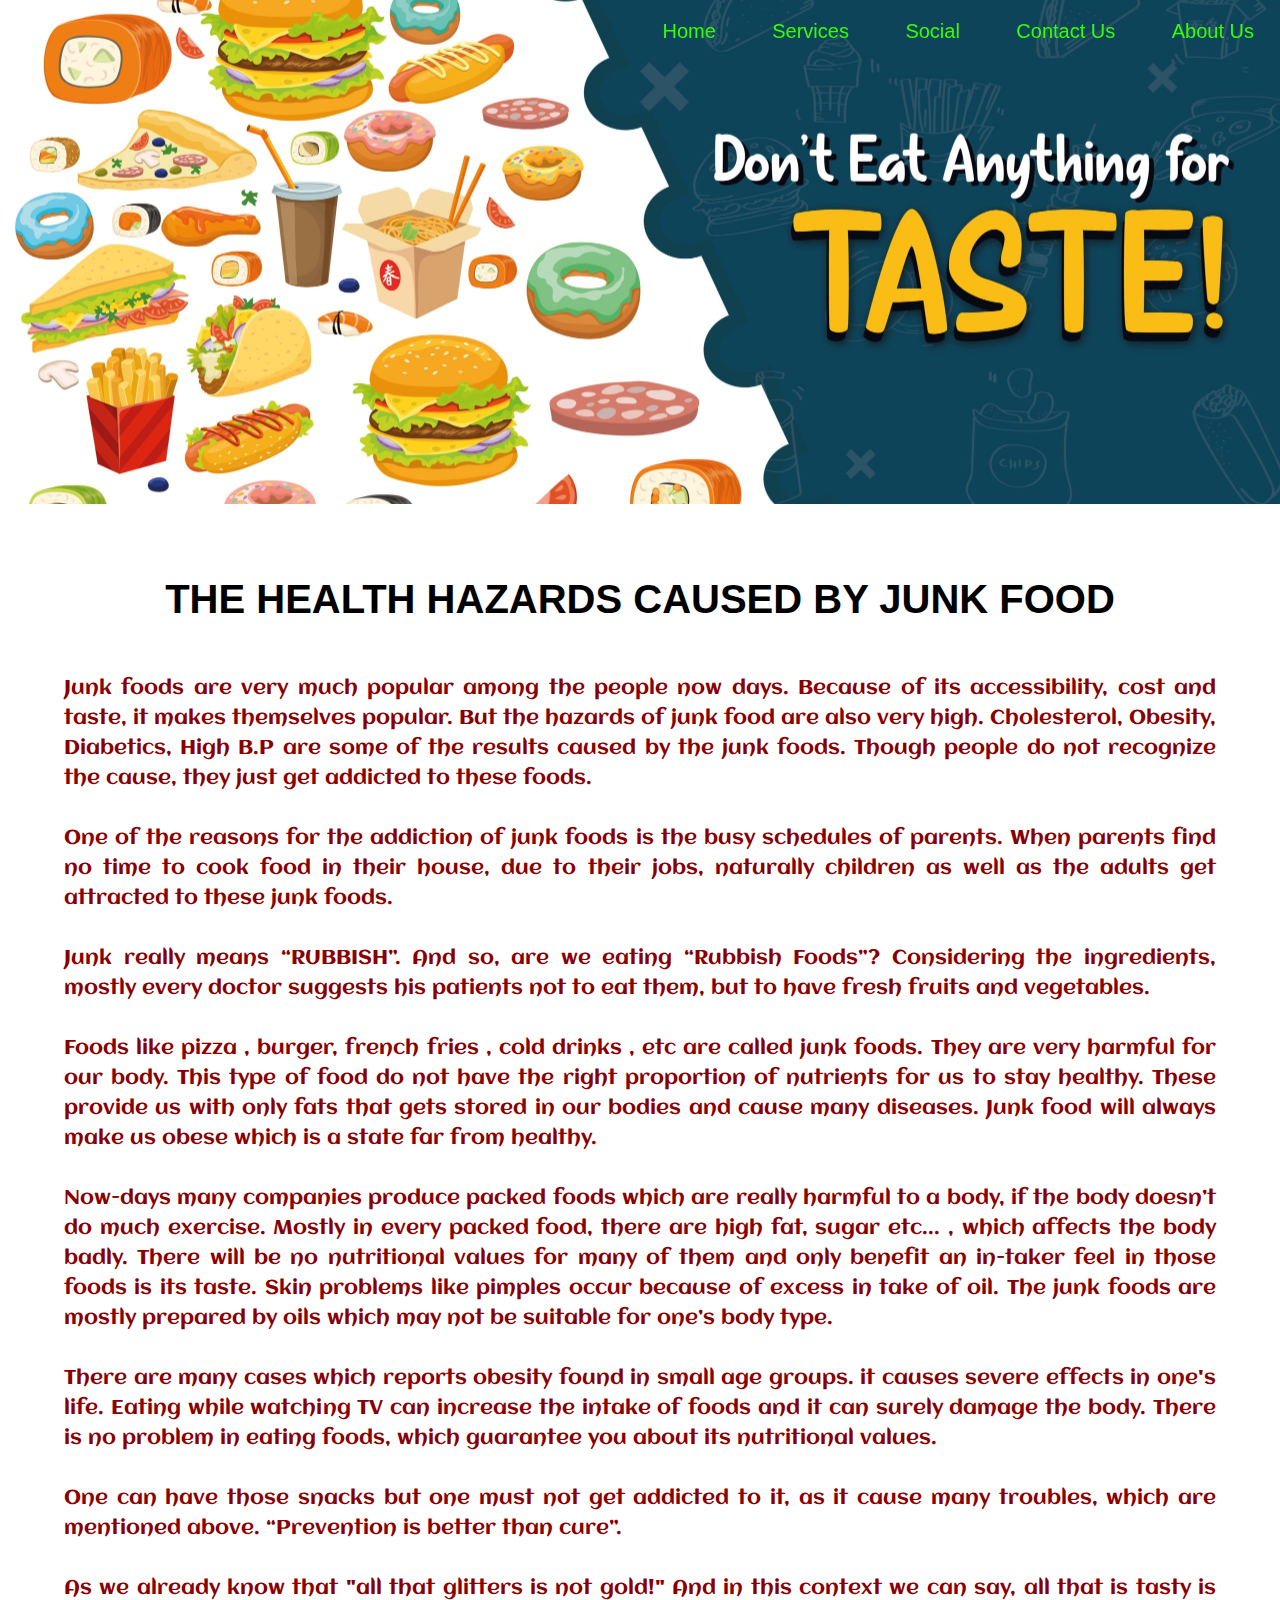
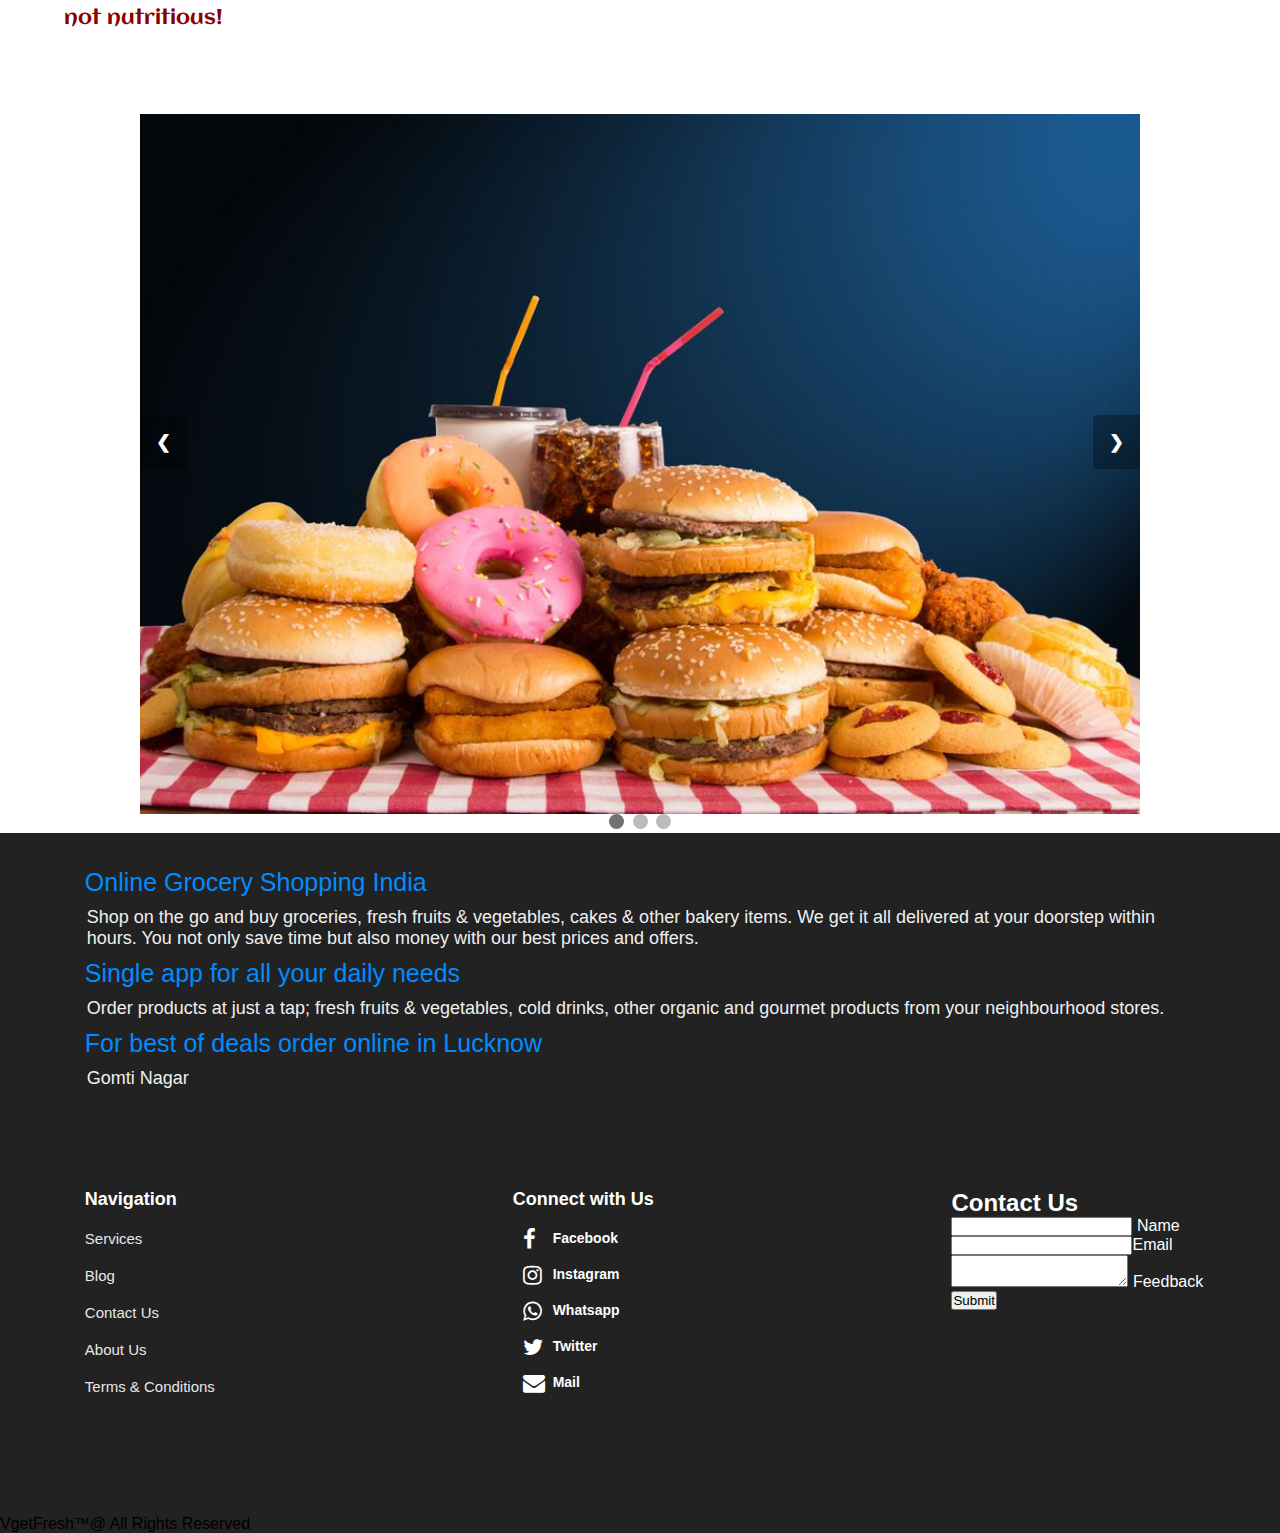
<file: demo_website/index.html>
<!doctype html>
<html>

<head>
    <title>Scroll Navigation
    </title>
    <link rel="stylesheet" type="text/css" href="style.css" />
    <link href="https://fonts.google.com/specimen/Alkalami#styles" rel="stylesheet" hreflang="en" />
    <link href='https://fonts.googleapis.com/css?family=Aclonica' rel='stylesheet'>
    <link rel="stylesheet" href="font-awesome-4.7.0/css/font-awesome.min.css" hreflang="en" />
</head>

<body>
    <div id="header">
        <nav>
            <div id="logo">
                <a href="#">
                </a>
            </div>
            <!---logo--->
            <div class="menu">
                <i class="fa fa-bars fa-2x"></i>
            </div>
            <!---menu--->
            <ul>
                <li><a href="#">Home</a></li>
                <li><a href="#">Services</a></li>
                <li><a href="#">Social</a></li>
                <li><a href="#">Contact Us</a></li>
                <li><a href="#">About Us</a></li>
            </ul>
        </nav>
        <!---nav--->
    </div>
    <!---header--->
    <div id="para">
        <center>
            <h3>THE HEALTH HAZARDS CAUSED BY JUNK FOOD</h3>
        </center>
        <p>
            <br /><br />
            Junk foods are very much popular among the people now days. Because of its accessibility, cost and taste, it
            makes themselves popular. But the hazards of junk food are also very high. Cholesterol, Obesity, Diabetics,
            High B.P are some of the results caused by the junk foods. Though people do not recognize the cause, they
            just get addicted to these foods.
            <br />
            <br />
            One of the reasons for the addiction of junk foods is the busy schedules of parents. When parents find no
            time to cook food in their house, due to their jobs, naturally children as well as the adults get attracted
            to these junk foods.
            <br /><br />
            Junk really means “RUBBISH”. And so, are we eating “Rubbish Foods”? Considering the ingredients, mostly
            every doctor suggests his patients not to eat them, but to have fresh fruits and vegetables.
            <br /><br />
            Foods like pizza , burger, french fries , cold drinks , etc are called junk foods. They are very harmful for
            our body. This type of food do not have the right proportion of nutrients for us to stay healthy. These
            provide us with only fats that gets stored in our bodies and cause many diseases. Junk food will always make
            us obese which is a state far from healthy.
            <br> <br>
            Now-days many companies produce packed foods which are really harmful to a body, if the body doesn’t do much
            exercise. Mostly in every packed food, there are high fat, sugar etc... , which affects the body badly.
            There will be no nutritional values for many of them and only benefit an in-taker feel in those foods is its
            taste. Skin problems like pimples occur because of excess in take of oil. The junk foods are mostly prepared
            by oils which may not be suitable for one’s body type.
            <br /><br />
            There are many cases which reports obesity found in small age groups. it causes severe effects in one's
            life. Eating while watching TV can increase the intake of foods and it can surely damage the body. There is
            no problem in eating foods, which guarantee you about its nutritional values.
            <br /><br />
            One can have those snacks but one must not get addicted to it, as it cause many troubles, which are
            mentioned above.
            “Prevention is better than cure”.
            <br /><br />
            As we already know that "all that glitters is not gold!" And in this context we can say, all that is tasty
            is not nutritious!
        </p>
    </div>

    <div class="slideshow-container">

        <div class="mySlides fade">
            <br>
            <div class="numbertext"></div>
            <img src="Images\junkFood1.jpeg">
            <div class="text"></div>
        </div>

        <div class="mySlides fade">
            <div class="numbertext"></div>
            <img src="Images\junkFood2.jpeg">
            <div class="text"></div>
        </div>

        <div class="mySlides fade">
            <div class="numbertext"></div>
            <img src="Images\junkFood3.jpeg">
            <div class="text"></div>
        </div>
        <a class="prev" onclick="plusSlides(-1)">❮</a>
        <a class="next" onclick="plusSlides(1)">❯</a>

    </div>

    <div style="text-align:center">
        <span class="dot" onclick="currentSlide(1)"></span>
        <span class="dot" onclick="currentSlide(2)"></span>
        <span class="dot" onclick="currentSlide(3)"></span>
    </div>

    <div id="footer">

        <div id="footer_content">
            <div class="footer_content_heading">
                Online Grocery Shopping India
            </div>
            <!---End of footer_content_heading--->
            <div class="footer_content_body">
                Shop on the go and buy groceries, fresh fruits & vegetables, cakes & other bakery items. We get it all
                delivered at your doorstep within hours. You not only save time but also money with our best prices and
                offers.
            </div>
            <!---End of footer_content_body--->
            <div class="footer_content_heading">
                Single app for all your daily needs
            </div>
            <!---End of footer_content_heading--->
            <div class="footer_content_body">
                Order products at just a tap; fresh fruits & vegetables, cold drinks, other organic and gourmet products
                from your neighbourhood stores.
            </div>
            <!---End of footer_content_body--->
            <div class="footer_content_heading">
                For best of deals order online in Lucknow
            </div>
            <!---End of footer_content_heading--->
            <div class="footer_content_body">
                Gomti Nagar
            </div>

            <!---End of footer_content_body--->

            <!----------Start of Footer_more------------>

            <div id="footer-more-container">

                <div class="footer_more">

                    <div id="footer_more">
                        <div id="footer_more_heading">
                            Navigation
                        </div>
                        <div>
                            <ul>
                                <li><a href="http://www.vgetfresh.com/services.html" target="_blank">Services</a></li>
                                <li><a href="http://www.vgetfresh.com/blog.html">Blog</a></li>
                                <li><a href="http://www.vgetfresh.com/contact.html" target="_blank">Contact Us</a></li>
                                <li><a href="http://www.vgetfresh.com/about.html" target="_blank">About Us</a></li>
                                <li><a href="http://www.vgetfresh.com/tc.html" target="_blank">Terms &amp;
                                        Conditions</a></li>
                            </ul>
                        </div>
                    </div>

                </div>

                <div class="footer_more">

                    <div id="footer_more_connect">
                        <span id="footer_more_connect_heading">Connect with Us</span>
                        <div>
                            <ul>
                                <li>
                                    <a href="https://www.facebook.com/VgetFresh/" target="_blank"><i
                                            class="fa fa-facebook fa-2x" id="footer_icons4"></i>Facebook</a>
                                </li>
                                <li>
                                    <a href="https://www.instagram.com/vgetfresh/" target="_blank"><i
                                            class="fa fa-instagram fa-2x" id="footer_icons5"></i>Instagram</a>
                                </li>
                                <li>
                                    <a href="https://api.whatsapp.com/send?phone=917388383388" target="_blank"><i
                                            class="fa fa-whatsapp fa-2x" id="footer_icons6"></i>Whatsapp</a>
                                </li>
                                <li>
                                    <a href="https://twitter.com/vgetfresh" target="_blank"><i
                                            class="fa fa-twitter fa-2x" id="footer_icons7"></i>Twitter</a>
                                </li>
                                <li>
                                    <a href="mailto:vgetfresh@gmail.com"><i class="fa fa-envelope fa-2x"
                                            id="footer_icons8"></i>Mail</a>
                                </li>
                            </ul>
                        </div>
                    </div>
                    <!---End of footer_more_connect--->

                </div>

                <div class="footer_more" id="contactus">

                    <!----Start of form---->

                    <div id="form">

                        <h2>Contact Us</h2>

                        <form action="mail.php" method="post">

                            <div>
                                <input type="text" name="username" title="Enter Your Name" required>
                                <label>Name</label>
                            </div>

                            <div>
                                <input type="email" name="email" title="Enter Your Email ID"
                                    required><label>Email</label>
                            </div>

                            <div>
                                <textarea name="comment" required></textarea>
                                <label>Feedback</label>
                            </div>

                            <div>
                                <input type="submit">
                            </div>

                        </form>

                    </div>

                    <!----End of form---->

                </div>

            </div>

            <!----------End of Footer_more------------>

        </div>

        <!---Enf of footer content--->

        <div id="trade">
            <div id="trade_align">
                VgetFresh&trade;@ All Rights Reserved
            </div>
            <!---End of trade_align--->
        </div>
        <!---End of trade--->
    </div>
    <!---End of footer--->
    <script src="jquery-3.6.0.min.js"></script>
    <script type="text/javascript">
        $(document).ready(function () {
            $('.menu').on('click', function () {
                $('nav ul').toggleClass('showing');
            });
        });
        $(window).on('scroll', function () {
            if ($(window).scrollTop()) {
                $('nav').addClass('white');
            } else {
                $('nav').removeClass('white');
            }
        })
    </script>
    <script>
        let slideIndex = 1;
        showSlides(slideIndex);

        function plusSlides(n) {
            showSlides(slideIndex += n);
        }

        function currentSlide(n) {
            showSlides(slideIndex = n);
        }

        function showSlides(n) {
            let i;
            let slides = document.getElementsByClassName("mySlides");
            let dots = document.getElementsByClassName("dot");
            if (n > slides.length) {
                slideIndex = 1
            }
            if (n < 1) {
                slideIndex = slides.length
            }
            for (i = 0; i < slides.length; i++) {
                slides[i].style.display = "none";
            }
            for (i = 0; i < dots.length; i++) {
                dots[i].className = dots[i].className.replace(" active", "");
            }
            slides[slideIndex - 1].style.display = "block";
            dots[slideIndex - 1].className += " active";
        }
    </script>
</body>

</html>
</file>
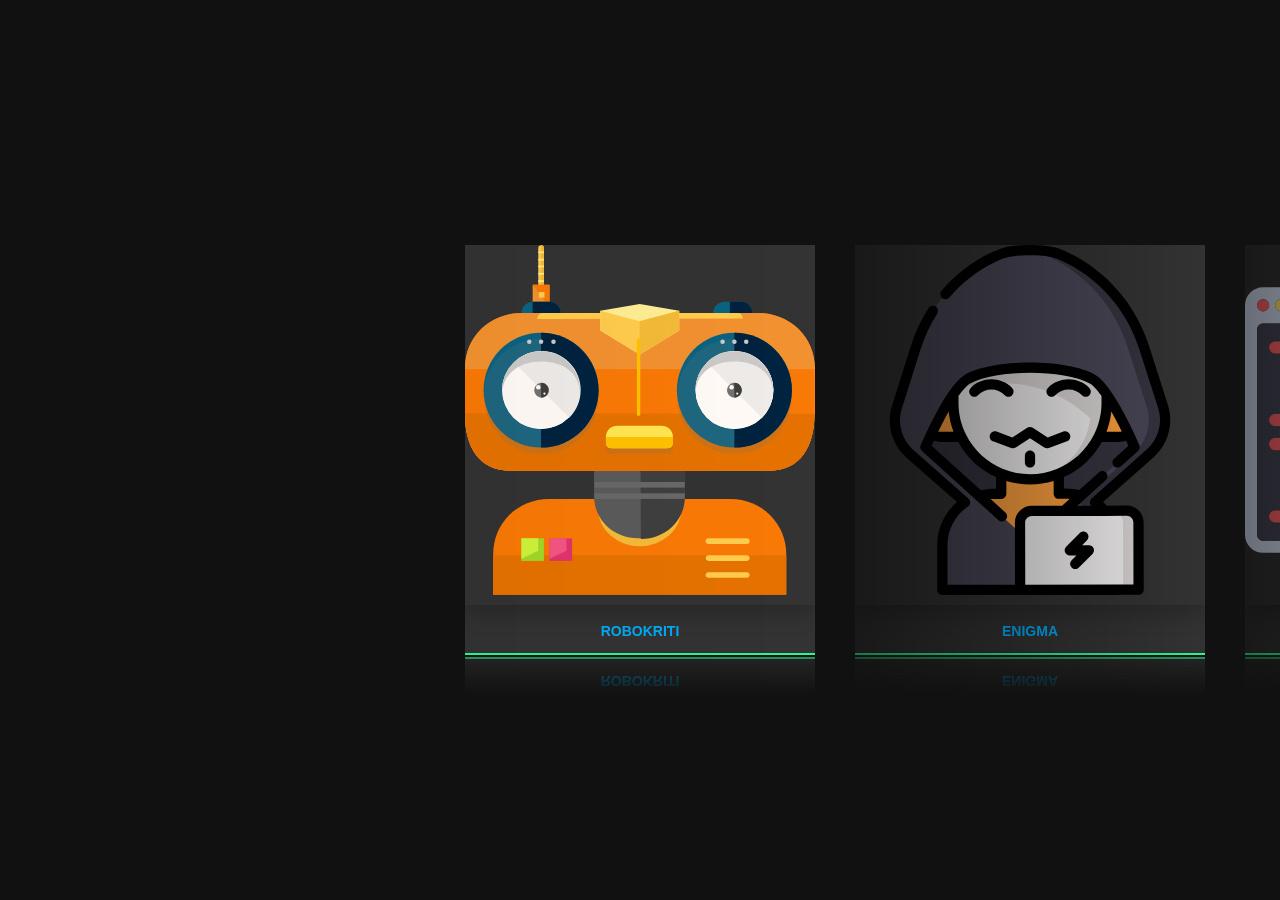
<file: swiper/index.html>
<!doctype html>
<html>
  <head>
    <meta charset="utf-8">
    <meta name="viewport" content="width-device-width, initial-scale=1.0">
    <title> Swiper Slider </title>
    <link rel="stylesheet" href="https://unpkg.com/swiper/swiper-bundle.min.css">
    <link rel="stylesheet" href="style.css">
  </head>
  <body>
    <div class="testimonials" style="margin:0;">
      <div class="swiper-container">
        <div class="swiper-wrapper">
          <div class="swiper-slide event-scroll-slide">
            <div class="card">
              <div class="layer">
              </div>
              <div class="content">
                <div class="imgBx">
                  <img src="robotics.svg">
                </div>
                <div class="details">
                  <h2> <span>ROBOKRITI</span></h2>
                </div>
              </div>
            </div>
          </div>
          <div class="swiper-slide event-scroll-slide">
            <div class="card">
              <div class="layer">
              </div>
              <div class="content">

                <div class="imgBx">
                  <img src="enigma.svg">
                </div>
                <div class="details">
                  <h2><span>ENIGMA</span></h2>
                </div>
              </div>
            </div>
          </div>
          <div class="swiper-slide event-scroll-slide">
            <div class="card">
              <div class="layer">
              </div>
              <div class="content">

                <div class="imgBx">
                  <img src="codahton2.svg">
                </div>
                <div class="details">
                  <h2><span>CODATHON</span></h2>
                </div>
              </div>
            </div>
          </div>
          <div class="swiper-slide event-scroll-slide">
            <div class="card">
              <div class="layer">
              </div>
              <div class="content">

                <div class="imgBx">
                  <img src="incognito.svg">
                </div>
                <div class="details">
                  <h2><span>INCOGNITO</span></h2>
                </div>
              </div>
            </div>
          </div>
          <div class="swiper-slide event-scroll-slide">
            <div class="card">
              <div class="layer">
              </div>
              <div class="content">

                <div class="imgBx">
                  <img src="world_parliament.svg">
                </div>
                <div class="details">
                  <h2><span>WORLD PARLIAMENT</span></h2>
                </div>
              </div>
            </div>
          </div>
          <div class="swiper-slide event-scroll-slide">
            <div class="card">
              <div class="layer">
              </div>
              <div class="content">

                <div class="imgBx">
                  <img src="fest_night.svg">
                </div>
                <div class="details">
                  <h2><span>FEST NIGHT</span></h2>
                </div>
              </div>
            </div>
          </div>
          <div class="swiper-slide event-scroll-slide">
            <div class="card">
              <div class="layer">
              </div>
              <div class="content">

                <div class="imgBx">
                  <img src="quizzes.svg">
                </div>
                <div class="details">
                  <h2><span>QUIZZES</span></h2>
                </div>
              </div>
            </div>
          </div>
        </div>
      </div>
    </div>
    <script src="https://unpkg.com/swiper/swiper-bundle.min.js">
    </script>
    <script>
      var swiper = new Swiper('.swiper-container', {
        effect: 'coverflow',
        grabCursor: true,
        centeredSlides: true,
        slidesPerView: 'auto',
        coverflowEffect: {
          rotate: 0,
          stretch: 0,
          depth: 0,
          modifier: 1,
          slideShadows: true,
        },
      });
    </script>
</body>
</html>
</file>
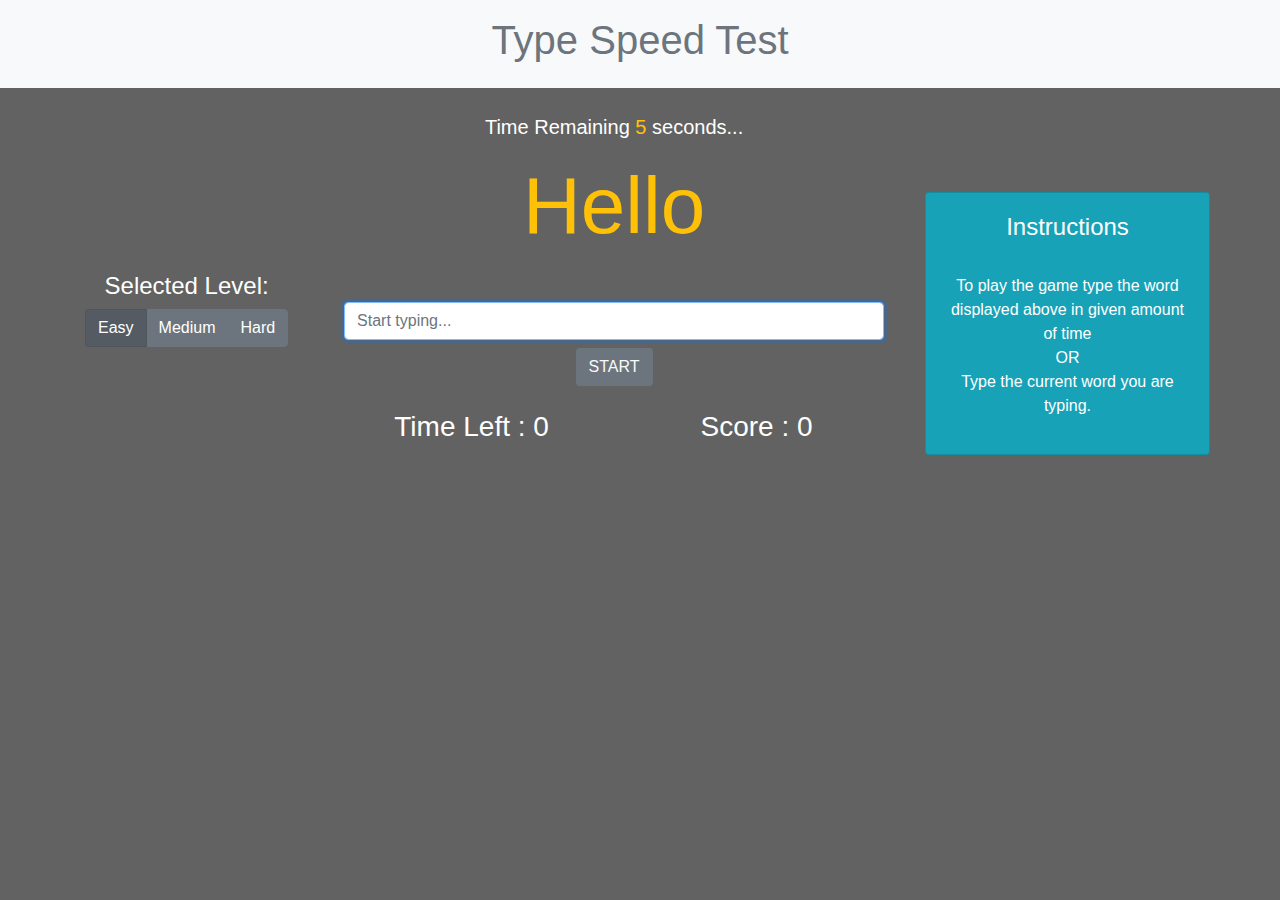
<file: TYPE GAME/index.html>
<!DOCTYPE html>
<html lang="en">
<head>
    <meta charset="UTF-8">
    <meta name="viewport" content="width=device-width, initial-scale=1.0">
    <title>TYPE SPEED</title>
    <link rel="stylesheet" href="style.css">
    <link rel="stylesheet" href="https://stackpath.bootstrapcdn.com/bootstrap/4.5.0/css/bootstrap.min.css">
</head>

<body class="text-white ">
  <!-- <section>
      <div class="loader"></div>
      <div class="count"></div>
  </section> -->
  <div class="main">
  <header class="bg-light text-secondary text-center p-3">
      <h1>Type Speed Test</h1>
    </header>

    <div class="container pt-4 text-center ">
      <div class="row">
        <div class="col-md-12 col-lg-auto" id="group">
            <h4>Selected Level:</h4>
            <div class="btn-group btn-group-toggle" data-toggle="buttons">
              <label class="btn btn-secondary active">
                <input type="radio" name="options" id="easy" checked> Easy
              </label>
              <label class="btn btn-secondary">
                <input type="radio" name="options" id="medium"> Medium
              </label>
              <label class="btn btn-secondary">
                <input type="radio" name="options" id="hard"> Hard
              </label>
            </div>
        </div>
        <div class="col-12 col-lg-6 mx-auto">
          <p class="lead">Time Remaining
            <span class="text-warning" id="seconds">5</span> seconds...</p>
          <h2 class="screen mb-5 text-warning" id="current-word">Hello</h2>
          <input type="text" class="form-control" id="word-input" placeholder="Start typing..." autofocus>
          <button class="btn btn-md mt-2 bg-secondary text-light" id="start-btn">START</button>
          <h4 class="mt-4" id="message"></h4>
  
          <!--bottom part-->
          <div class="row mt-4">
            <div class="col-12 col-md-6">
              <h3>Time Left :
                <span id="time">0</span></h3>
            </div>
            <div class="col-12 col-md-6">
              <h3>Score :
                <span id="score">0</span></h3>
            </div>
          </div>
        </div>
    
           <div class="card card-body col-12 col-lg-3 bg-info align-bottom pt-10 pb-10">
            <h4 class="pb-4">Instructions</h4>
            <p >To play the game type the word displayed above in given amount of time <br> OR <br>
                Type the current word you are typing.</p>
           </div>
      </div>
    </div>
    </div>
    
      <script src="https://code.jquery.com/jquery-3.5.1.slim.min.js" ></script>
      <script src="https://cdn.jsdelivr.net/npm/popper.js@1.16.0/dist/umd/popper.min.js"></script>
      <script src="https://stackpath.bootstrapcdn.com/bootstrap/4.5.0/js/bootstrap.min.js"></script>
      <script src="app.js"></script>
      <!-- <script>
         $(window).on('load',function(){
            var count=0;
            var counter=setInterval(function(){
                if(count<101){
                    $('.count').text(count +'%');
                    $('.loader').css('width',count+'%');
                    count++
                }
            })
        })
    </script> -->
  </body>  
  </html>
</file>
<file: demo_website/style.css>
* {
    margin: 0;
    padding: 0;
    box-sizing: border-box
}

body {
    font-family: Verdana, sans-serif;
    margin: 0
}

img {
    vertical-align: middle;
}

nav {
    position: fixed;
    height: auto;
    width: 100%;
    box-sizing: border-box;
    z-index: 10;
}

nav ul {
    list-style: none;
    overflow: hidden;
    text-align: right;
    transition: .5s;
}

nav ul li {
    display: inline-block;
    font-size: 20px;
    margin: 20px 14px;
}

nav ul li a {
    text-decoration: none;
    text-align: center;
    color: rgb(51, 255, 0);
    padding: 4px 12px;
}

nav ul li a:hover {
    color: rgb(255, 238, 0);
}

nav.white ul {
    background: rgba(255, 255, 255,0.8);
}

.menu {
    display: none;
    width: 100%;
    text-align: right;
    box-sizing: border-box;
    cursor: pointer;
    color: rgb(255, 255, 255);
    padding: 24px 20px;
}

#header {
    width: 100%;
    height: 56vh;
    margin: auto;
    padding: inherit;
    background: url(Junk-food.jpg) no-repeat 50% 50%;
    background-size: cover;
    overflow: auto;
}

h3 {
    font-size: 40px;
    color: rgb(0, 0, 0);
}

p {
    font-size: 20px;
    color: rgb(136, 0, 0);
    font-family: 'Aclonica';
}

#logo {
    float: left;
    position: fixed;
}

#logo_adjust {
    height: 100px;
}

#para {
    width: 90%;
    margin: 4em auto;
    font-size: 20px;
    line-height: 30px;
    text-align: justify;
}

@media screen and (max-width: 700px) {
    #logo {
        position: fixed;
        top: 0;
    }

    #logo_adjust {
        height: 80px;
        width: 200px;
    }

    nav {
        background-color: #fff;
    }

    nav ul {
        max-height: 0px;
    }

    nav.white ul {
        background: #fff;
    }

    .showing {
        max-height: 30em;
    }

    nav ul li {
        box-sizing: border-box;
        width: 100%;
        text-align: center;
        margin: 20px auto;
    }

    .menu {
        display: block;
    }
}

#footer {
    height: auto;
    width: 100%;
    padding: inherit;
    overflow: hidden;
    background: #222;
    position: sticky;
    z-index: 4;
    background-position: fixed;
    background-color: #222;
}

#footer_content {
    margin-left: 6%;
    margin-right: 6%;
    padding-top: 25px;
}

.footer_content_heading {
    margin: 10px 10px 0px 8px;
    font-family: 'Lato', sans-serif;
    font-size: 25px;
    color: #008cff;
}

.footer_content_body {
    margin: 10px;
    font-family: 'Oxygen', sans-serif;
    font-size: 18px;
    color: rgba(240, 240, 240, 1.00);
}

#footer-more-container {
    display: flex;
    justify-content: space-between;
    margin: 100px 0px;
}

.footer_more {
    margin: 0px;
}

#footer_more {
    width: 100%;
    height: auto;
    color: #fff;
    margin-left: 8px;
    /*margin-left: 40px;*/
}

#footer_more_heading {
    font-size: 18px;
    font-weight: bold;
}

#footer_more ul li {
    list-style: none;
    text-align: justify;
    margin: 20px 0px;
    font-size: 15px;
    color: #E8E7E7;
    transition: ease-in-out 0.4s;
}

#footer_more ul li:hover {
    color: #fff;
}

#contactus {
    color: #fff;
}

@media screen and (max-width: 700px) {
    #footer_more div {
        margin-top: 20px;
        display: block;
    }

    #footer_more ul li {
        display: block;
        margin: 12px 2.5%;
        border-bottom: 2px solid #333;
        text-align: left;
    }
}

#footer_more ul li a {
    text-decoration: none;
    color: inherit;
}

#footer_more_connect {
    color: #fff;
    position: relative;
}

#footer_more_connect_heading {
    font-size: 18px;
    font-weight: bold;
}

#footer_more_connect ul {
    margin-left: 30px;
}

#footer_more_connect ul li {
    list-style: none;
    margin: 20px 10px;
    text-align: left;
    font-size: 14px;
    font-weight: bold;
    transition: .3s;
}

#footer_more_connect ul li a {
    color: inherit;
    text-decoration: none;
}

#footer_more_connect ul li:nth-child(1):hover {
    color: #3b5998;
}

#footer_more_connect ul li:nth-child(2):hover {
    color: #e95950;
}

#footer_more_connect ul li:nth-child(3):hover {
    color: #ff0000;
}

#footer_more_connect ul li:nth-child(4):hover {
    color: #0084b4;
}

#footer_more_connect ul li:nth-child(5):hover {
    color: #db3236;
}

#footer_icons4,
#footer_icons5,
#footer_icons6,
#footer_icons7,
#footer_icons8 {
    font-size: 22px;
    color: inherit;
    padding-left: 10px;
    position: absolute;
    line-height: 18px;
    left: 0px;
    text-align: right;
}

#footer_more_connect ul li:hover #footer_icons4 {
    color: #3b5998;
}

#footer_more_connect ul li:hover #footer_icons5 {
    color: #e95950;
}

#footer_more_connect ul li:hover #footer_icons6 {
    color: #ff0000;
}

#footer_more_connect ul li:hover #footer_icons7 {
    color: #0084b4;
}

#footer_more_connect ul li:hover #footer_icons8 {
    color: #db3236;
}

.mySlides {
    display: none
}

/* Slideshow container */
.slideshow-container {
    max-width: 1000px;
    height: 700px;
    position: relative;
    margin-inline: auto;

}

.slideshow-container img {
    position: absolute;
    inset: 0;
    width: 100%;
    height: 100%;
    object-fit: cover;
    object-position: center center;
}

/* Next & previous buttons */
.prev,
.next {
    cursor: pointer;
    position: absolute;
    top: 50%;
    transform: translateY(-50%);
    width: auto;
    padding: 16px;
    margin-top: -22px;
    color: white;
    font-weight: bold;
    font-size: 18px;
    transition: 0.6s ease;
    border-radius: 0 3px 3px 0;
    user-select: none;
    background-color: rgba(0, 0, 0, 0.3);
}

/* Position the "next button" to the right */
.next {
    right: 0;
    border-radius: 3px 0 0 3px;
}

/* On hover, add a black background color with a little bit see-through */
.prev:hover,
.next:hover {
    background-color: rgba(0, 0, 0, 0.8);
}

/* Caption text */
.text {
    color: #f2f2f2;
    font-size: 15px;
    padding: 8px 12px;
    position: absolute;
    bottom: 8px;
    width: 100%;
    text-align: center;
}

/* Number text (1/3 etc) */
.numbertext {
    color: #f2f2f2;
    font-size: 12px;
    padding: 8px 12px;
    position: absolute;
    top: 0;
}

/* The dots/bullets/indicators */
.dot {
    cursor: pointer;
    height: 15px;
    width: 15px;
    margin: 0 2px;
    background-color: #bbb;
    border-radius: 50%;
    display: inline-block;
    transition: background-color 0.6s ease;
}

.active,
.dot:hover {
    background-color: #717171;
}

/* Fading animation */
.fade {
    animation-name: fade;
    animation-duration: 1.5s;
}

@keyframes fade {
    from {
        opacity: .4
    }

    to {
        opacity: 1
    }
}

/* On smaller screens, decrease text size */
@media only screen and (max-width: 300px) {

    .prev,
    .next,
    .text {
        font-size: 11px
    }
}
</file>
<file: swiper/style.css>
*{
  margin:0;
  padding:0;
  box-sizing:border-box;
  font-family:sans-serif;
  scroll-behavior:smooth;
}

body{
  display:flex;
  justify-content: center;
  align-items: center;
  min-height: 100vh;
  background: #111;
}

.testimonials{
  position: relative;
  max-width:100%;
  -webkit-box-reflect:below 2px linear-gradient(transparent 90%, #0009);
}

.event-scroll-slide
{
  background-position: center;
  background-size: cover;
  width: 350px;
  min-height: 350px;
  margin:0 20px;
  background:#fff;
}

.testimonials .card
{
  position: relative;
  width: 100%;
  margin:0 auto;
  background:#333;
  padding:0px 0px;
  text-align: center;
  overflow: hidden;
}

.testimonials .card .layer
{
  position: absolute;
  top:0;
  top: calc(100% - 2px);
  left:0;
  width:100%;
  height:100%;
  background: linear-gradient(#2af598,#08aeea);
  z-index:1;
  transition: 0.5s;
}

.testimonials .card:hover .layer
{
  top:0;
}

.testimonials .card .content
{
  position:relative;
  z-index:2;
}

.testimonials .card .content .imgBx{
  width:100%;
  height:360px;
  margin:o auto 10px;
  overflow:hidden;
  box-shadow:0 10px 20px rgba(0, 0, 0, 0.2);
}

.testimonials .card .content h2{
  margin:revert;
  font-size:18px;
  color:#fff;
}

.testimonials .card .content h2 span{
  color:#03a9f4;
  font-size:14px;
  transition:0.5s;
}

.testimonials .card:hover .content h2 span{
  color:#fff;
}
</file>
<file: TYPE GAME/style.css>
*{
    margin: 0;
    padding: 0;
}
body{
    overflow-x: hidden;
    background: url("https://images.unsplash.com/photo-1520774779505-a7782b3fb733?ixlib=rb-1.2.1&ixid=eyJhcHBfaWQiOjEyMDd9&auto=format&fit=crop&w=1534&q=80");
    background-position: top;
    background-repeat: no-repeat;
    background-size: cover;
}
.main {
    width: 100vw;
    height: auto;
    min-height: 100vh;
    background: rgba(0, 0, 0, 0.616);
}
/* .main:after{
    content: "";
    position: absolute;
    top:0;
    left: 0;
    background: url("17.jpg");
    background-position: center;
    background-repeat: no-repeat;
    background-size: cover;
    height: auto;
    min-height: 100vh;
    width: 100vw;
    z-index: -1;
} */
#group{
    margin-top: 20px;
    margin-bottom: 20px;
}
.screen{
    font-size: 5rem;
}
.card-body{
    height: min-content;
    width: auto;
}
.card{
    margin-top: 80px;
    margin-bottom: 50px;
}

section{
    position: absolute;
    top: 0;
    left: 0;
     width: 100vw;
    height: auto;
    min-height: 100vh;
    background: #fff;
    pointer-events: none;
    animation: fadeout .5s linear forwards;
    animation-delay: 2s;
    z-index:10 ;
}
@keyframes fadeout{
    0%{
        opacity: 1;
    }
    100%{
        /* transform:translateY(-100vh);
    transition: ease-in-out 2s; */
        opacity: 0;
    }
}
.loader{
    position: absolute;
    top: 0;
    left:0;
    height: auto;
    height:100vh;
    background:#000;
}
.count{
    position: absolute;
    top: 50%;
    left: 50%;
    transform: translate(-50%,-50%);
    font-size: 18vw;
    color:#fff;
    font-weight: 800;
    mix-blend-mode: difference;
    width:auto;
    text-align: right;
}


 @media only screen and (min-width:992px)
{
#group{
    margin-top: 160px;
}
section{
    height:100vh;
}

} 
@media only screen and (max-width:992px) 
{
    section,.loader{
        height: 105vh;
    }
}

@media only screen and (max-width:767px)
{
    section,.loader{
        height: 113vh;
    }
    .card{
       margin-left: 10px;
       margin-right: 10px;
    }
}
/* @media only screen and (max-width:992px)
{
    section,.loader{
        height:113vh;
    }
} */
/* @media only screen and(min-width:394px) and (max-width:575px)
{
    .card{
        margin-left: 20px;
        margin-right: 20px;
    }
    section,.loader{
        height: 134vh;
    }
} */
</file>
